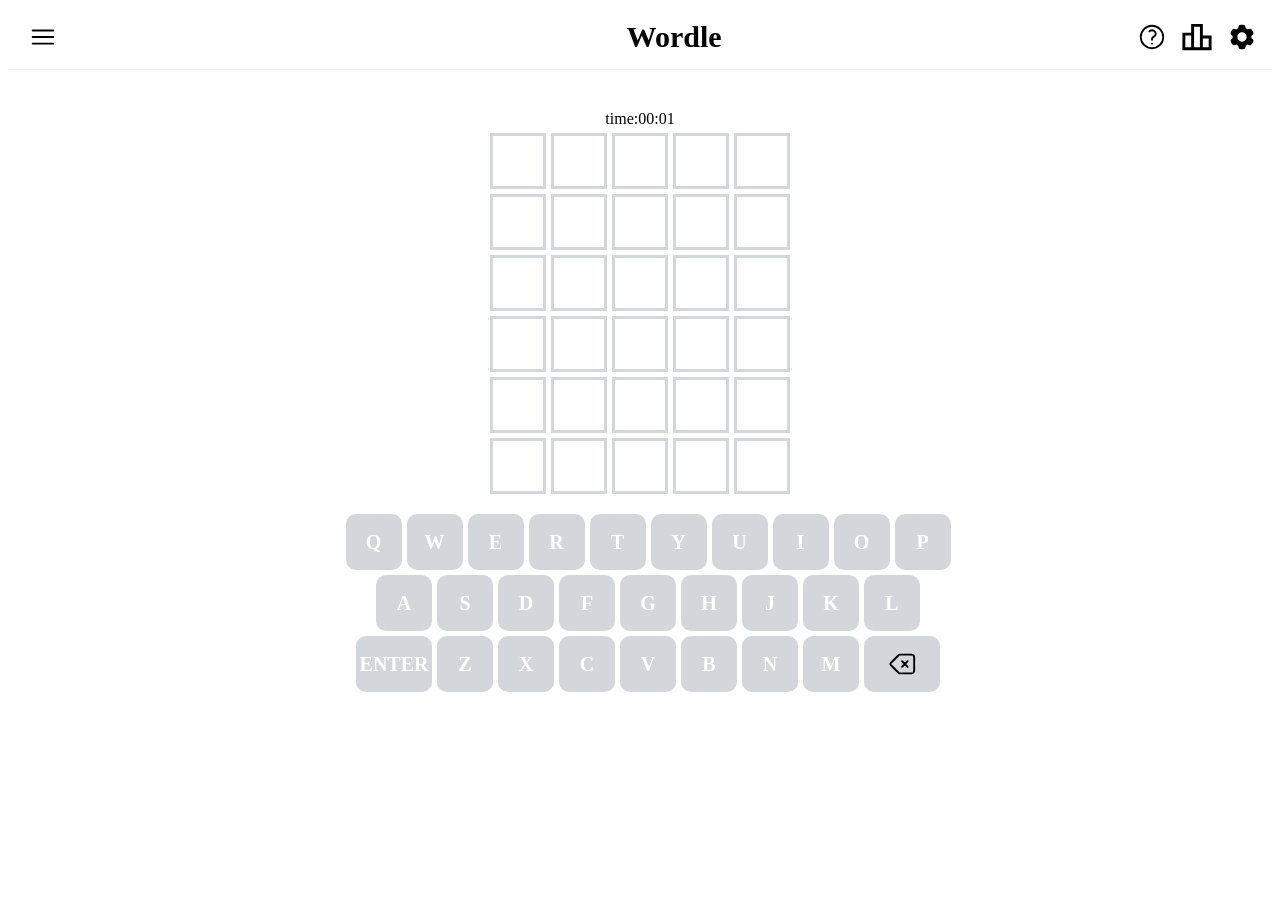
<file: index.html>
<!DOCTYPE html>
<html lang="en">
  <head>
    <meta charset="UTF-8" />
    <meta name="viewport" content="width=device-width, initial-scale=1.0" />
    <title>wordle!!</title>
    <link rel="stylesheet" href="css/header.css" />
    <link rel="stylesheet" href="css/main.css" />
    <link rel="stylesheet" href="css/footer.css" />
  </head>
  <body>
    <header>
      <!-- 스스로 해보기 -->
      <div class="menu_left">
        <div class="menu-left__icon">
          <img src="assets/menu.svg" alt="menu" />
        </div>

        <div class="game_name">Wordle</div>

        <div class="menu_right">
          <div class="menu-right__icons">
            <img src="assets/help.svg" alt="help" />
            <img src="assets/chart.svg" alt="chart" />
            <img src="assets/setup.svg" alt="setup" />
          </div>
        </div>
      </div>
    </header>

    <main>
      <div id="timer">time: 00:00</div>
      <div class="board-row row-0">
        <div class="board-block" data-index="00"></div>
        <div class="board-block" data-index="01"></div>
        <div class="board-block" data-index="02"></div>
        <div class="board-block" data-index="03"></div>
        <div class="board-block" data-index="04"></div>
      </div>
      <div class="board-row row-1">
        <div class="board-block" data-index="10"></div>
        <div class="board-block" data-index="11"></div>
        <div class="board-block" data-index="12"></div>
        <div class="board-block" data-index="13"></div>
        <div class="board-block" data-index="14"></div>
      </div>

      <div class="board-row row-2">
        <div class="board-block" data-index="20"></div>
        <div class="board-block" data-index="21"></div>
        <div class="board-block" data-index="22"></div>
        <div class="board-block" data-index="23"></div>
        <div class="board-block" data-index="24"></div>
      </div>

      <div class="board-row row-3">
        <div class="board-block" data-index="30"></div>
        <div class="board-block" data-index="31"></div>
        <div class="board-block" data-index="32"></div>
        <div class="board-block" data-index="33"></div>
        <div class="board-block" data-index="34"></div>
      </div>
      <div class="board-row row-4">
        <div class="board-block" data-index="40"></div>
        <div class="board-block" data-index="41"></div>
        <div class="board-block" data-index="42"></div>
        <div class="board-block" data-index="43"></div>
        <div class="board-block" data-index="44"></div>
      </div>

      <div class="board-row row-5">
        <div class="board-block" data-index="50"></div>
        <div class="board-block" data-index="51"></div>
        <div class="board-block" data-index="52"></div>
        <div class="board-block" data-index="53"></div>
        <div class="board-block" data-index="54"></div>
      </div>
    </main>

    <footer>
       <!-- 스스로해보기 -->
       <div class="keyboard-row row-0">
        <div class="keyboard-block" data-key="Q">Q</div>
        <div class="keyboard-block" data-key="W">W</div>
        <div class="keyboard-block" data-key="E">E</div>
        <div class="keyboard-block" data-key="R">R</div>
        <div class="keyboard-block" data-key="T">T</div>
        <div class="keyboard-block" data-key="Y">Y</div>
        <div class="keyboard-block" data-key="U">U</U></div>
        <div class="keyboard-block" data-key="I">I</div>
        <div class="keyboard-block" data-key="O">O</div>
        <div class="keyboard-block" data-key="P">P</div>
      </div>

      <div class="keyboard-row row-1">
        <div class="keyboard-block" data-key="A">A</div>
        <div class="keyboard-block" data-key="S">S</div>
        <div class="keyboard-block" data-key="D">D</div>
        <div class="keyboard-block" data-key="F">F</div>
        <div class="keyboard-block" data-key="G">G</div>
        <div class="keyboard-block" data-key="H">H</div>
        <div class="keyboard-block" data-key="J">J</div>
        <div class="keyboard-block" data-key="K">K</div>
        <div class="keyboard-block" data-key="L">L</div>
      </div>

      <div class="keyboard-row row-2">
        <div class="specialkey-block" data-key="ENTER">ENTER</div>
        <div class="keyboard-block" data-key="Z">Z</div>
        <div class="keyboard-block" data-key="X">X</div>
        <div class="keyboard-block" data-key="C">C</div>
        <div class="keyboard-block" data-key="V">V</div>
        <div class="keyboard-block" data-key="B">B</div>
        <div class="keyboard-block" data-key="N">N</div>
        <div class="keyboard-block" data-key="M">M</div>

        <div class="specialkey-block" data-key="BACKSPACE">
          <img src="assets/backspace.svg" alt="backspace" />
      </div>
    </footer>
    <script src="js/index.js"></script>
  </body>
</html>
</file>
<file: css/header.css>
header {
  bottom: 0;
  margin-top: 20px;
  padding: 0 0 15px 0;
  border-bottom: 1px solid #ededef;
}

.menu_left {
  display: flex;
  justify-content: space-between;
  align-items: center;
}

.menu-left__icon {
  display: flex;
  justify-content: center;
  align-items: center;
  padding-left: 20px;
  margin-right: 90px;
  flex-direction: row;
  cursor: pointer;
}

.menu-left__icon img {
  width: 30px;
  cursor: pointer;
}

.game_name {
  font-size: 30px;
  font-weight: bold;
  padding-left: 5%;
}

.menu_right {
  display: flex;
  justify-content: space-between;
  align-items: center;
}

.menu-right__icons {
  display: flex;
  justify-content: flex-end;
  align-items: center;
  cursor: pointer;
}

.menu-right__icons img {
  margin-right: 15px;
  width: 30px;
}
</file>
<file: css/main.css>
main {
  margin-top: 40px;
  display: flex;
  flex-direction: column;
  justify-content: center;
  align-items: center;
  gap: 5px;
}

.board-row {
  display: flex;
  justify-content: center;
  align-items: center;
  gap: 5px;
}

.board-block {
  display: flex;
  justify-content: center;
  align-items: center;
  border: 3px solid #d3d6da;
  width: 50px;
  height: 50px;
}
</file>
<file: css/footer.css>
footer {
  bottom: 0;
  width: 100vw;
  padding-bottom: 30px;
  padding-top: 15px;
}

.keyboard-row {
  display: flex;
  justify-content: center;
  align-items: center;
  gap: 5px;
}

.keyboard-block {
  display: flex;
  justify-content: center;
  align-items: center;
  background-color: #d3d6da;
  border: 3px solid #d3d6da;
  border-radius: 10px;
  width: 50px;
  height: 50px;
  margin-top: 5px;
  font-size: 20px;
  font-weight: bold;
  color: white;
}

.specialkey-block {
  display: flex;
  justify-content: center;
  align-items: center;
  background-color: #d3d6da;
  border: 3px solid #d3d6da;
  border-radius: 10px;
  width: 70px;
  height: 50px;
  margin-top: 5px;
  font-size: 20px;
  font-weight: bold;
  color: white;
}

.specialkey-block img {
  display: flex;
  justify-content: center;
  align-items: center;
  width: 30px;
  background-size: cover;

  color: white;
}
</file>
